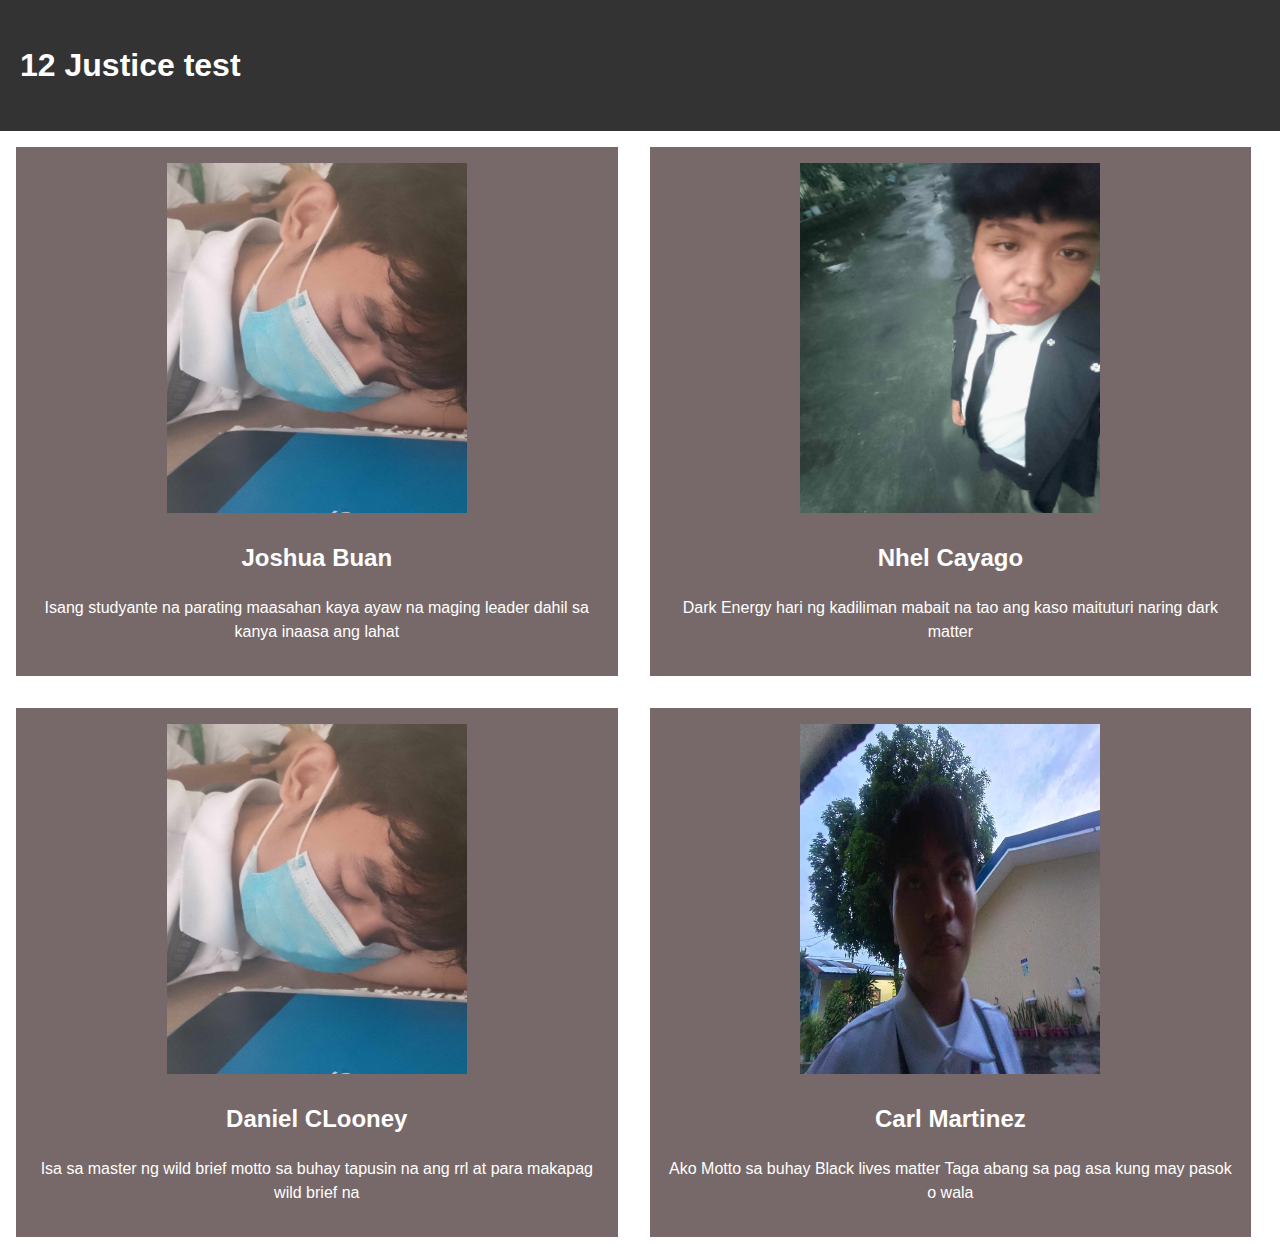
<file: index.html>
<!DOCTYPE html>
<html lang="en">
<head>
    <meta charset="UTF-8">
    <meta http-equiv="X-UA-Compatible" content="IE=edge">
    <meta name="viewport" content="width=device-width, initial-scale=1.0">
    <title>Test1</title>
    <link rel="stylesheet" href="index.css">
</head>
<body>
    <div class="container">
    <header class="header">
        <h1>12 Justice test</h1>
        <!--<nav>
            <ul>
                <li><a href="">Home</a></li>
                <li><a href="">About</a></li>
                <li><a href="">List</a></li>
                <li><a href="">Info</a></li>
            </ul>
        </nav> -->
    </header>
    <main class="flex">
    <div class="all">
        <section class="sec">
            <img src="image/462463385_926321279358148_6472842008186160108_n.jpg" alt="apple" class="img" width="300" height="350">
            <h2>Joshua Buan</h2>
            <p>
                Isang studyante na parating maasahan kaya ayaw na 
                maging leader dahil sa kanya inaasa ang lahat
            </p>
        </section>
    </div>
    <div class="all">
        <section class="sec">
            <img src="image/462549294_1226449801805473_8325142188610617301_n.jpg" alt="computer" class="img" width="300" height="350">
            <h2>Nhel Cayago</h2>
            <p>
                Dark Energy hari ng kadiliman mabait na tao ang kaso maituturi naring dark matter
            </p>
        </section>
    </div>
    <div class="all">
        <section class="sec">
            <img src="image/462463385_926321279358148_6472842008186160108_n.jpg" alt="oak tree" class="img" width="300" height="350">
            <h2>Daniel CLooney</h2>
            <p>
               Isa sa master ng wild brief motto sa buhay tapusin na ang rrl at para makapag wild brief na
            </p>
        </section>
    </div>
    <div class="all">
        <section class="sec">
            <img src="image/462547898_1636942897177830_3022499051397252267_n.jpg" alt="america" class="img" width="300" height="350">
            <h2>Carl Martinez</h2>
            <p>
                Ako Motto sa buhay Black lives matter Taga abang sa pag asa kung may pasok o wala
            </p>
        </section>
    </div>
    </main>
</div>
</body>
</html>
</file>
<file: index.css>
:root {
    box-sizing: border-box;
    --h-color: #333;
    --whole-color: #fff;
}
*, ::before, ::after {
    box-sizing: inherit;
}
body {
    margin: 0;
    padding: 0;
    font-family: arial, sans-serif;
    font-size: 1em;
    line-height: 1.5;
}
.header {
    background-color: var(--h-color);
    color: var(--whole-color);
    padding: 20px;
}

nav > ul {
    display: flex;
    list-style-type: none;
    margin: 0;
    padding: 0;
}
nav > ul > li {
    margin-right: 20px;
}
nav a {
    color: #fff;
    text-decoration: none;
}
.flex {
    display: flex;
    flex-wrap: wrap;
}
.all {
    background-color: rgb(119, 105, 105);
    flex-basis: 47%;
    padding: 1em;
    margin: 1em;
    text-align: center;
}
.all > .sec {
    color: white;
}

@media (max-width: 1080px) {
    :root {
    box-sizing: border-box;
    --h-color: #333;
    --whole-color: #fff;
}
*, ::before, ::after {
    box-sizing: inherit;
}
body {
    margin: 0;
    padding: 0;
    font-family: arial, sans-serif;
    font-size: 1em;
    line-height: 1.5;
}
.header {
    background-color: var(--h-color);
    color: var(--whole-color);
    padding: 20px;
}
nav > ul {
    display: flex;
    list-style-type: none;
    margin: 0;
    padding: 0;
}
nav > ul > li {
    margin-right: 20px;
}
nav a {
    color: #fff;
    text-decoration: none;
}
.flex {
    display: flex;
    flex-direction: column;
}
.all {
    background-color: rgb(119, 105, 105);
    flex-basis: 100%;
    padding: 1em;
    margin: 1em;
    text-align: center;
}
.all > .sec {
    color: white;
}

}
</file>
